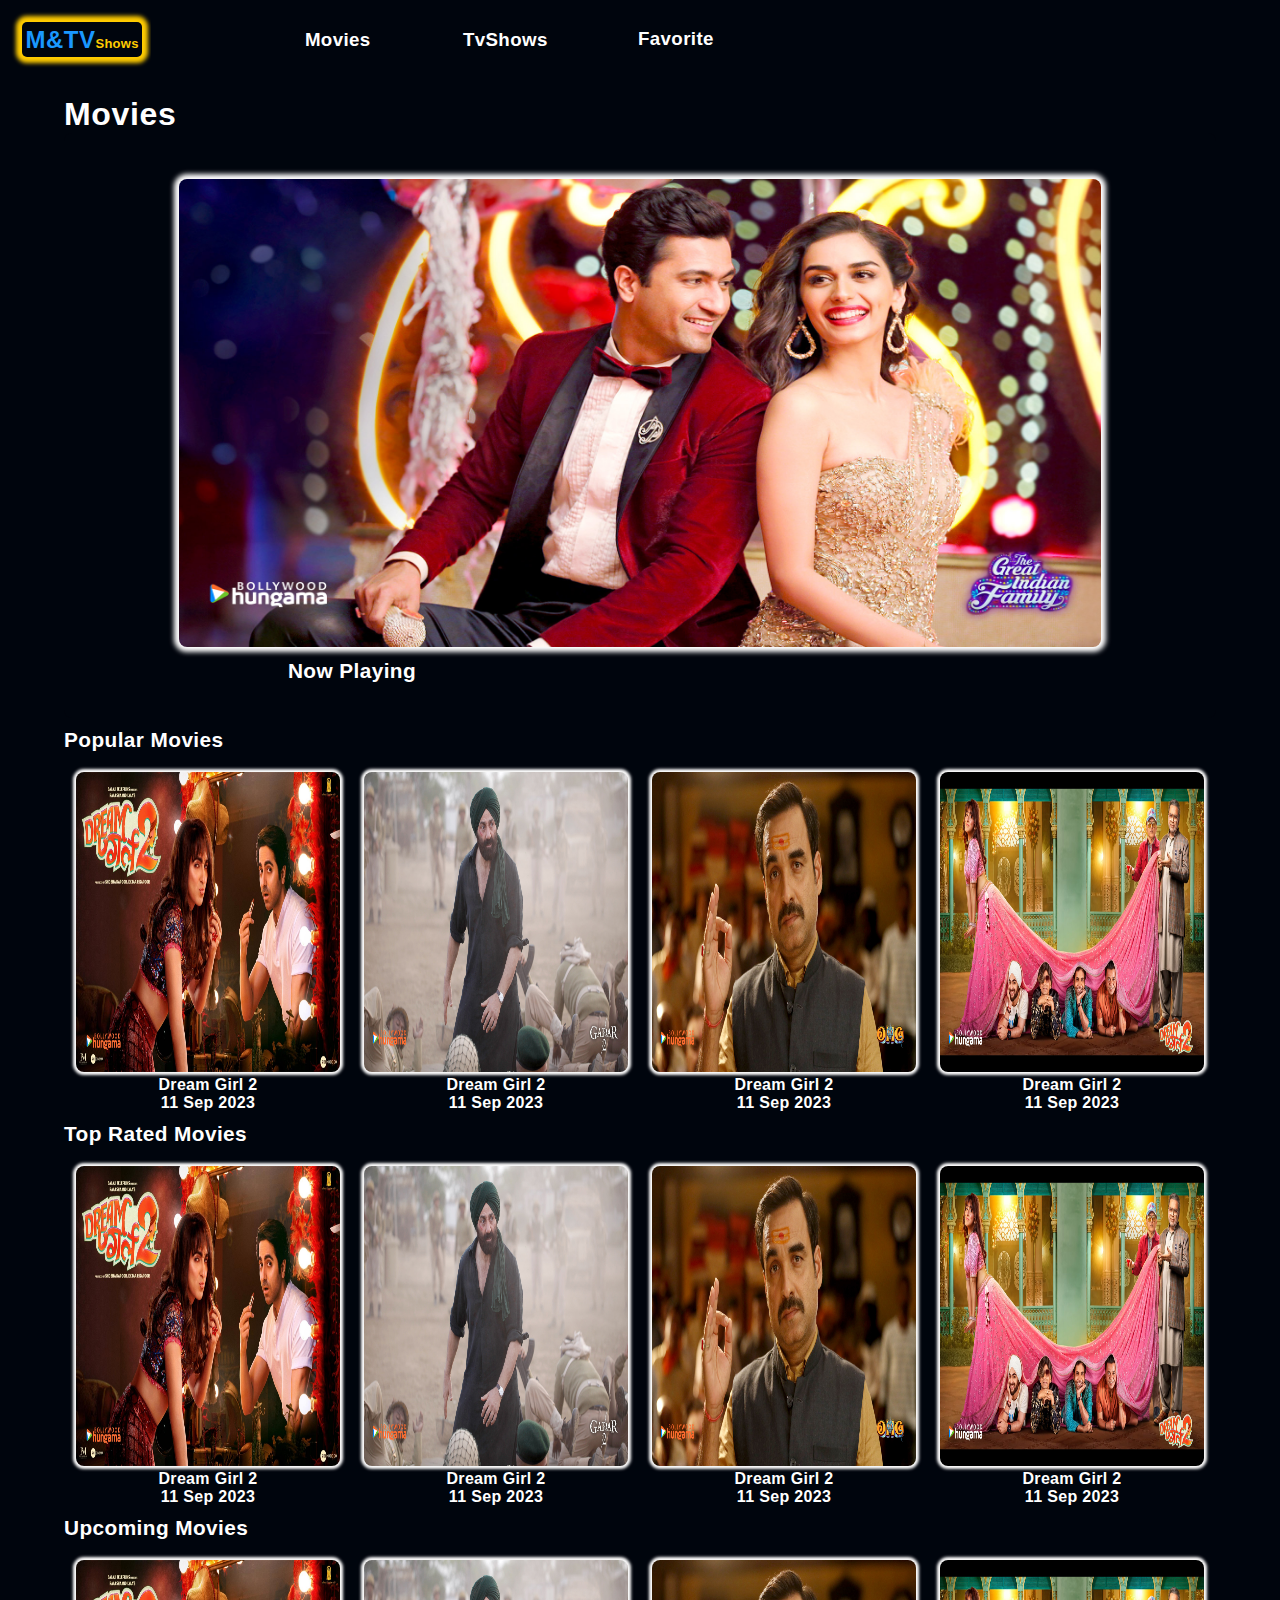
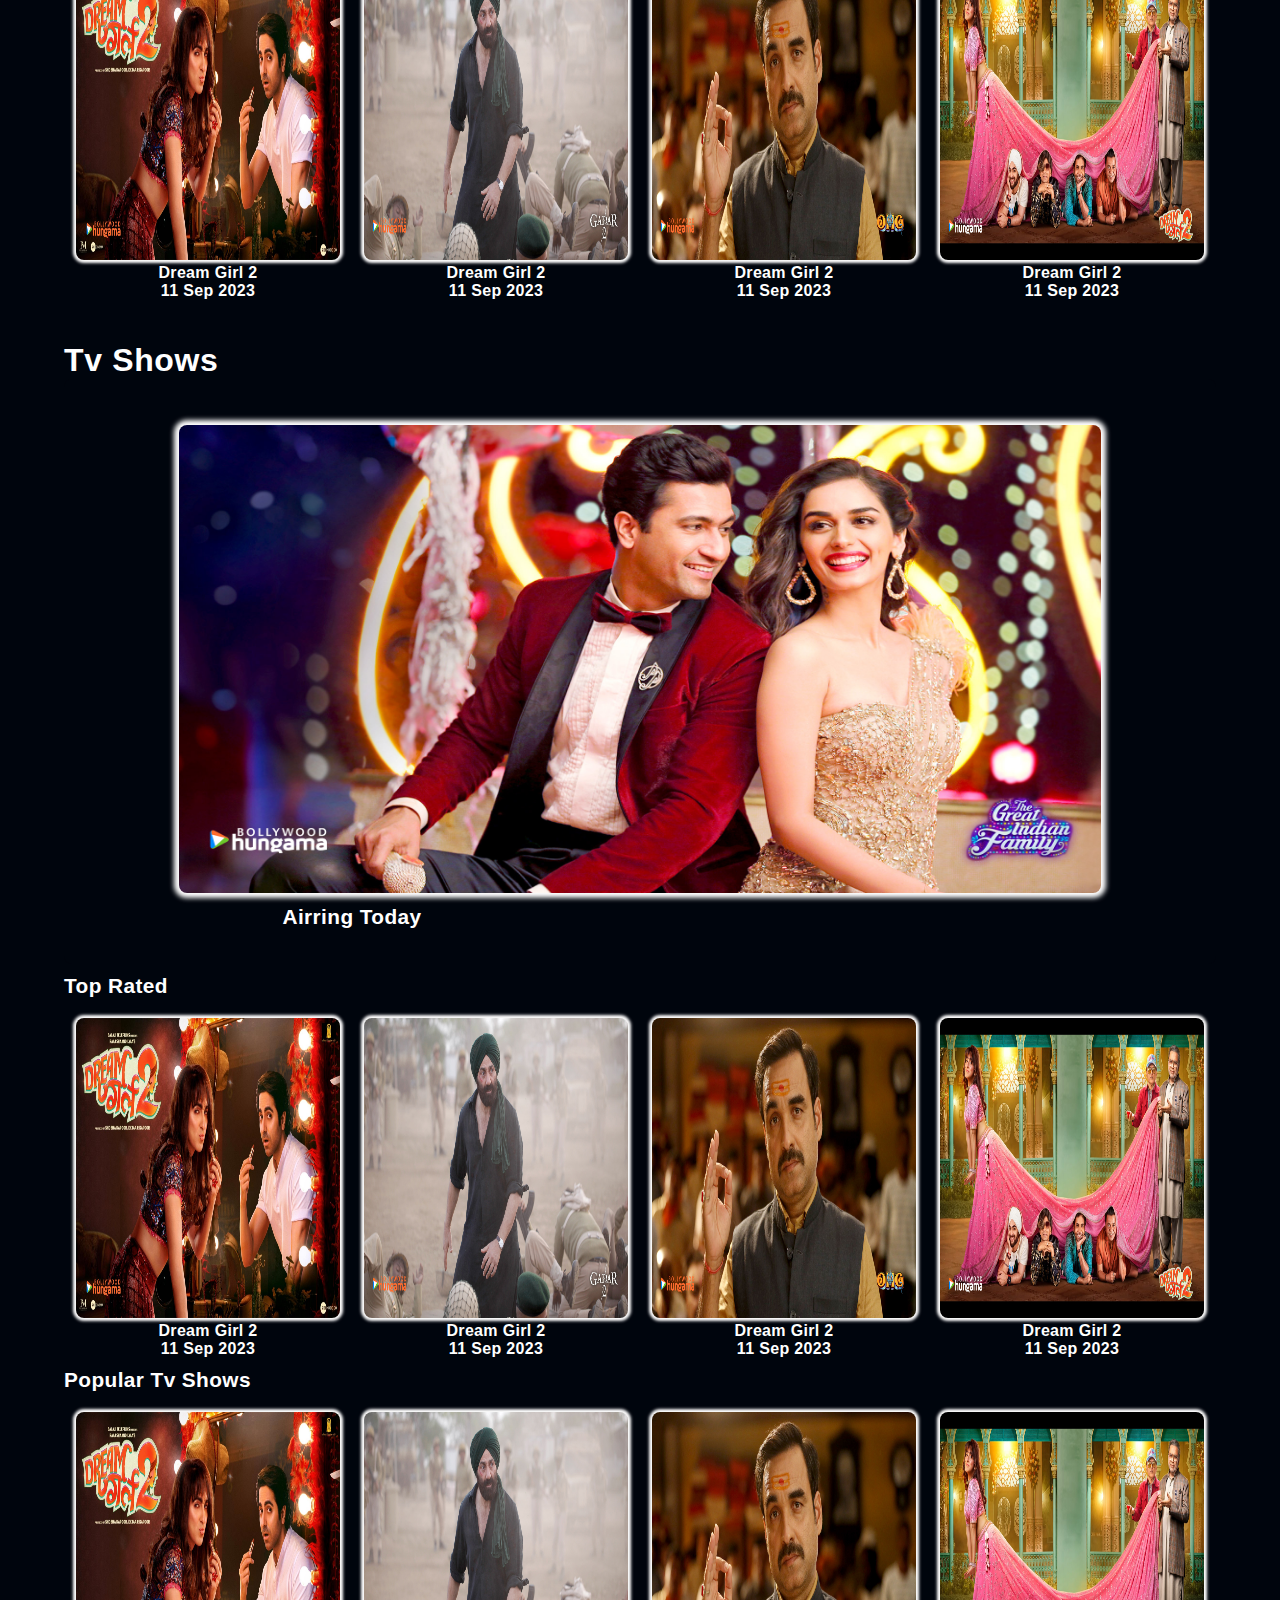
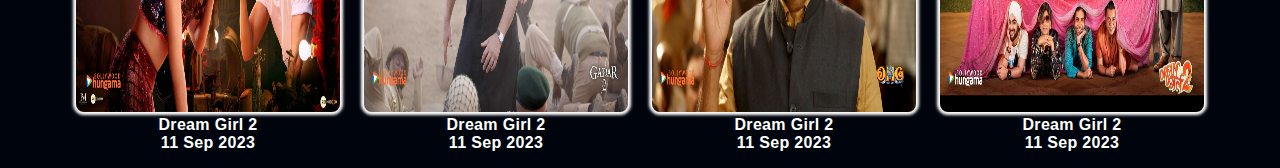
<file: index.html>
<!DOCTYPE html>
<html lang="en">
<head>
    <meta charset="UTF-8">
    <meta name="viewport" content="width=device-width, initial-scale=1.0">
    <link rel="stylesheet" href="https://cdnjs.cloudflare.com/ajax/libs/font-awesome/6.4.2/css/all.min.css" integrity="sha512-z3gLpd7yknf1YoNbCzqRKc4qyor8gaKU1qmn+CShxbuBusANI9QpRohGBreCFkKxLhei6S9CQXFEbbKuqLg0DA==" crossorigin="anonymous" referrerpolicy="no-referrer" />
    <link rel="stylesheet" href="./index.css">
    <link rel="shortcut icon" href="./Photos/download.png">
    <title>M&TV</title>
</head>
<body>
    <main>
        <div class="inside-main-container">
        <!-- ----------starting of navigation bar--------->
            <nav>
                <div class="nav-container">
                    <div class="logo-box">
                        <h2>M&TV<span>Shows</span></h2>
                    </div>
                    <div class="nav-bar-content-box zindex-value">
                        <div class="nav-bar-content">
                            <h3><a href="#movies">Movies</a></h3>
                        </div>
                        <div class="nav-bar-content">
                            <h3><a href="#tvshows">TvShows</a></h3>
                        </div>
                        <div class="nav-bar-content">
                            <h3><a href="./favorite.html">Favorite</a></h3>
                        </div>
                    </div>
                    <div class="nav-bar-form-content">
                        <!-- <form action="" id="form-element"> -->
                            <div id="search-input-div" class="hide-element">
                                <input id="search-input" class="search-input" type="text" placeholder="Search for a movie,tv show...">
                            </div>
                            <div id="search-btn-div">
                                <button type="submit" id="search-btn"><i class="fa-solid fa-magnifying-glass"></i></button>
                            </div>
                            <!-- -----------starting of displaying search results---------------->
                            <div class="search-display-box hide-element">
                                <!-- <div class="searched-movies">
                                    <div class="searched-movie-picture">
                                        <img src="./Photos/4.jpg" alt="">
                                    </div>
                                    <div class="searched-movie-info">
                                        <p>Gaddar 2</p>
                                        <p>2023</p>
                                    </div>
                                </div> -->
                            </div>
                            <!-- -----------ending of displaying search results---------------->
                        <!-- </form> -->
                    </div>
                </div>
            </nav>
        <!-- ---------Ending of navigation bar---------->

        <!-- --------------Starting of movies list---------->
            <div class="movie-list-container" id="movies-main-box">
                <div class="movie-heading">
                    <h1>Movies</h1>
                </div>
                <!-- ------starting of now playing------->
                <div class="now-playing-container" id="movies">
                    <div class="previous-btn now-playing-prev-btn">
                        <i class="fa-solid fa-angles-right"></i>
                    </div>
                    <div class="now-playing">
                        <img src="./Photos/6.jpg" alt="movie-poster" class="now-playing-slides" id="">
                    </div>
                    <div class="favorite-btn hide-element  now-playing-fav-btn">
                        <i class="fa-regular fa-heart"></i>
                    </div>
                    <div class="next-btn now-playing-next-btn">
                        <i class="fa-solid fa-angles-right"></i>
                    </div>
                    <div class="now-playing-text">
                        <p>Now Playing</p>
                    </div>
                </div>
                <!-- ------ending of now playing-------->

                <!-- -------starting of popular movies list--->
                <div class="popular-movies-box">
                    <div class="section-headings">
                        <p>Popular Movies</p>
                    </div>
                    <div class="popular-movies-container popular-movie-container">
                        <div class="previous-btn popular-movies-prev-btn popular-movie-prev-btn">
                            <i class="fa-solid fa-angles-right"></i>
                        </div>
                        <div class="new-div-created">
                            <div class="popular-movies">
                                <img src="./Photos/1.jpg" alt="">
                                <div class="favorite-btn hide-element">
                                    <i class="fa-regular fa-heart"></i>
                                </div>
                                <div class="movies-names-info">
                                    <p class="movies-names">Dream Girl 2</p>
                                    <p class="movies-year">11 Sep 2023</p>
                                </div>
                            </div>
                            <div class="popular-movies">
                                <img src="./Photos/2.jpg" alt="">
                                <div class="favorite-btn hide-element">
                                    <i class="fa-regular fa-heart"></i>
                                </div>
                                <div class="movies-names-info">
                                    <p class="movies-names">Dream Girl 2</p>
                                    <p class="movies-year">11 Sep 2023</p>
                                </div>
                            </div>
                            <div class="popular-movies">
                                <img src="./Photos/3.jpg" alt="">
                                <div class="favorite-btn hide-element">
                                    <i class="fa-regular fa-heart"></i>
                                </div>
                                <div class="movies-names-info">
                                    <p class="movies-names">Dream Girl 2</p>
                                    <p class="movies-year">11 Sep 2023</p>
                                </div>
                            </div>
                            <div class="popular-movies">
                                <img src="./Photos/4.jpg" alt="">
                                <div class="favorite-btn hide-element">
                                    <i class="fa-regular fa-heart"></i>
                                </div>
                                <div class="movies-names-info">
                                    <p class="movies-names">Dream Girl 2</p>
                                    <p class="movies-year">11 Sep 2023</p>
                                </div>
                            </div>
                        </div>
                        <div class="next-btn popular-movies-next-btn popular-movie-next-btn">
                            <i class="fa-solid fa-angles-right"></i>
                        </div>
                    </div>
                </div>
                <!-- --------ending of popular movies list---->

                <!-- -------starting of top rated movies------>
                <section class="top-rated-section">
                    <div class="section-headings">
                        <p>Top Rated Movies</p>
                    </div>
                    <div class="popular-movies-container">
                        <div class="previous-btn top-rated-movies-prev-btn">
                            <i class="fa-solid fa-angles-right"></i>
                        </div>
                        <div class="new-div-created new-div-top-rated">
                            <div class="popular-movies">
                                <img src="./Photos/1.jpg" alt="">
                                <div class="favorite-btn hide-element">
                                    <i class="fa-regular fa-heart"></i>
                                </div>
                                <div class="movies-names-info">
                                    <p class="movies-names">Dream Girl 2</p>
                                    <p class="movies-year">11 Sep 2023</p>
                                </div>
                            </div>
                            <div class="popular-movies">
                                <img src="./Photos/2.jpg" alt="">
                                <div class="favorite-btn hide-element">
                                    <i class="fa-regular fa-heart"></i>
                                </div>
                                <div class="movies-names-info">
                                    <p class="movies-names">Dream Girl 2</p>
                                    <p class="movies-year">11 Sep 2023</p>
                                </div>
                            </div>
                            <div class="popular-movies">
                                <img src="./Photos/3.jpg" alt="">
                                <div class="favorite-btn hide-element">
                                    <i class="fa-regular fa-heart"></i>
                                </div>
                                <div class="movies-names-info">
                                    <p class="movies-names">Dream Girl 2</p>
                                    <p class="movies-year">11 Sep 2023</p>
                                </div>
                            </div>
                            <div class="popular-movies">
                                <img src="./Photos/4.jpg" alt="">
                                <div class="favorite-btn hide-element">
                                    <i class="fa-regular fa-heart"></i>
                                </div>
                                <div class="movies-names-info">
                                    <p class="movies-names">Dream Girl 2</p>
                                    <p class="movies-year">11 Sep 2023</p>
                                </div>
                            </div>
                        </div>
                        <div class="next-btn now top-rated-movies-next-btn">
                            <i class="fa-solid fa-angles-right"></i>
                        </div>
                    </div>
                </section>
                <!-- ------ending of top rated movies----->
                
                <!------starting of upcoming movies section--->
                <section class="upcoming-movies-section">
                    <div class="section-headings">
                        <p>Upcoming Movies</p>
                    </div>
                    <div class="popular-movies-container">
                        <div class="previous-btn upcoming-movies-prev-btn">
                            <i class="fa-solid fa-angles-right"></i>
                        </div>
                        <div class="new-div-created new-div-upcoming">
                            <div class="popular-movies">
                                <img src="./Photos/1.jpg" alt="">
                                <div class="favorite-btn hide-element">
                                    <i class="fa-regular fa-heart"></i>
                                </div>
                                <div class="movies-names-info">
                                    <p class="movies-names">Dream Girl 2</p>
                                    <p class="movies-year">11 Sep 2023</p>
                                </div>
                            </div>
                            <div class="popular-movies">
                                <img src="./Photos/2.jpg" alt="">
                                <div class="favorite-btn hide-element">
                                    <i class="fa-regular fa-heart"></i>
                                </div>
                                <div class="movies-names-info">
                                    <p class="movies-names">Dream Girl 2</p>
                                    <p class="movies-year">11 Sep 2023</p>
                                </div>
                            </div>
                            <div class="popular-movies">
                                <img src="./Photos/3.jpg" alt="">
                                <div class="favorite-btn hide-element">
                                    <i class="fa-regular fa-heart"></i>
                                </div>
                                <div class="movies-names-info">
                                    <p class="movies-names">Dream Girl 2</p>
                                    <p class="movies-year">11 Sep 2023</p>
                                </div>
                            </div>
                            <div class="popular-movies">
                                <img src="./Photos/4.jpg" alt="">
                                <div class="favorite-btn hide-element">
                                    <i class="fa-regular fa-heart"></i>
                                </div>
                                <div class="movies-names-info">
                                    <p class="movies-names">Dream Girl 2</p>
                                    <p class="movies-year">11 Sep 2023</p>
                                </div>
                            </div>
                        </div>
                        <div class="next-btn now upcoming-movies-next-btn">
                            <i class="fa-solid fa-angles-right"></i>
                        </div>
                    </div>
                </section>
                <!-- ----ending of upcoming movies section---->
            </div>
        <!-- --------------ending of movies list---------->
            
            <!------------------starting of TV Shows---------->
            <section class="tv-shows-container" id="tvshows">
                <div class="tv-shows-box">
                    <div class="tv-shows-heading">
                        <h1>Tv Shows</h1>
                    </div>
                    <!-- -----starting Airring-today--- -->
                    <div class="airring-today-container">
                        <div class="previous-btn airring-today-prev-btn">
                            <i class="fa-solid fa-angles-right"></i>
                        </div>
                        <div class="airring-today">
                            <img src="./Photos/6.jpg" alt="movie-poster">
                        </div>
                        <div class="favorite-btn airring-today-fav-btn hide-element">
                            <i class="fa-regular fa-heart"></i>
                        </div>
                        <div class="next-btn now airring-today-next-btn">
                            <i class="fa-solid fa-angles-right"></i>
                        </div>
                        <div class="airring-today-text">
                            <p>Airring Today</p>
                        </div>
                    </div>
                    <!-- ----ending Airring-today--- -->

                    <!-------starting of on the air show--- -->
                    <section class="upcoming-movies-section on-air-show-section">
                        <div class="section-headings">
                            <p>Top Rated</p>
                        </div>
                        <div class="popular-movies-container on-air-show-container extra-class">
                            <div class="previous-btn on-air-show-prev-btn">
                                <i class="fa-solid fa-angles-right"></i>
                            </div>
                            <div class="new-div-created on-air-show-newDiv">
                                <div class="popular-movies on-air-show">
                                    <img src="./Photos/1.jpg" alt="">
                                    <div class="favorite-btn hide-element">
                                        <i class="fa-regular fa-heart"></i>
                                    </div>
                                    <div class="movies-names-info">
                                        <p class="movies-names">Dream Girl 2</p>
                                        <p class="movies-year">11 Sep 2023</p>
                                    </div>
                                </div>
                                <div class="popular-movies on-air-show">
                                    <img src="./Photos/2.jpg" alt="">
                                    <div class="favorite-btn hide-element">
                                        <i class="fa-regular fa-heart"></i>
                                    </div>
                                    <div class="movies-names-info">
                                        <p class="movies-names">Dream Girl 2</p>
                                        <p class="movies-year">11 Sep 2023</p>
                                    </div>
                                </div>
                                <div class="popular-movies on-air-show">
                                    <img src="./Photos/3.jpg" alt="">
                                    <div class="favorite-btn hide-element">
                                        <i class="fa-regular fa-heart"></i>
                                    </div>
                                    <div class="movies-names-info">
                                        <p class="movies-names">Dream Girl 2</p>
                                        <p class="movies-year">11 Sep 2023</p>
                                    </div>
                                </div>
                                <div class="popular-movies on-air-show">
                                    <img src="./Photos/4.jpg" alt="">
                                    <div class="favorite-btn hide-element">
                                        <i class="fa-regular fa-heart"></i>
                                    </div>
                                    <div class="movies-names-info">
                                        <p class="movies-names">Dream Girl 2</p>
                                        <p class="movies-year">11 Sep 2023</p>
                                    </div>
                                </div>
                            </div>
                            <div class="next-btn now on-air-show-next-btn">
                                <i class="fa-solid fa-angles-right"></i>
                            </div>
                        </div>
                    </section>
                    <!------ending of on the air show------>

                    <!-------starting of populat-tv-shows---->
                    <section class="upcoming-movies-section popular-tv-show-section">
                        <div class="section-headings">
                            <p>Popular Tv Shows</p>
                        </div>
                        <div class="popular-movies-container popular-tv-show-container extra-class">
                            <div class="previous-btn popular-tv-show-prev-btn">
                                <i class="fa-solid fa-angles-right"></i>
                            </div>
                            <div class="new-div-created popular-tv-show-newDiv">
                                <div class="popular-movies popular-tv-show">
                                    <img src="./Photos/1.jpg" alt="">
                                    <div class="favorite-btn hide-element">
                                        <i class="fa-regular fa-heart"></i>
                                    </div>
                                    <div class="movies-names-info">
                                        <p class="movies-names">Dream Girl 2</p>
                                        <p class="movies-year">11 Sep 2023</p>
                                    </div>
                                </div>
                                <div class="popular-movies popular-tv-show">
                                    <img src="./Photos/2.jpg" alt="">
                                    <div class="favorite-btn hide-element">
                                        <i class="fa-regular fa-heart"></i>
                                    </div>
                                    <div class="movies-names-info">
                                        <p class="movies-names">Dream Girl 2</p>
                                        <p class="movies-year">11 Sep 2023</p>
                                    </div>
                                </div>
                                <div class="popular-movies popular-tv-show">
                                    <img src="./Photos/3.jpg" alt="">
                                    <div class="favorite-btn hide-element">
                                        <i class="fa-regular fa-heart"></i>
                                    </div>
                                    <div class="movies-names-info">
                                        <p class="movies-names">Dream Girl 2</p>
                                        <p class="movies-year">11 Sep 2023</p>
                                    </div>
                                </div>
                                <div class="popular-movies popular-tv-show">
                                    <img src="./Photos/4.jpg" alt="">
                                    <div class="favorite-btn hide-element">
                                        <i class="fa-regular fa-heart"></i>
                                    </div>
                                    <div class="movies-names-info">
                                        <p class="movies-names">Dream Girl 2</p>
                                        <p class="movies-year">11 Sep 2023</p>
                                    </div>
                                </div>
                            </div>
                            <div class="next-btn now popular-tv-show-next-btn">
                                <i class="fa-solid fa-angles-right"></i>
                            </div>
                        </div>
                    </section>
                    <!-------ending of popular tv shows--- -->
                </div>
            </section>
            <!-------------------ending of tv shows---------->
        </div>
    </main>
    <script src="./index.js"></script>
</body>
</html>
</file>
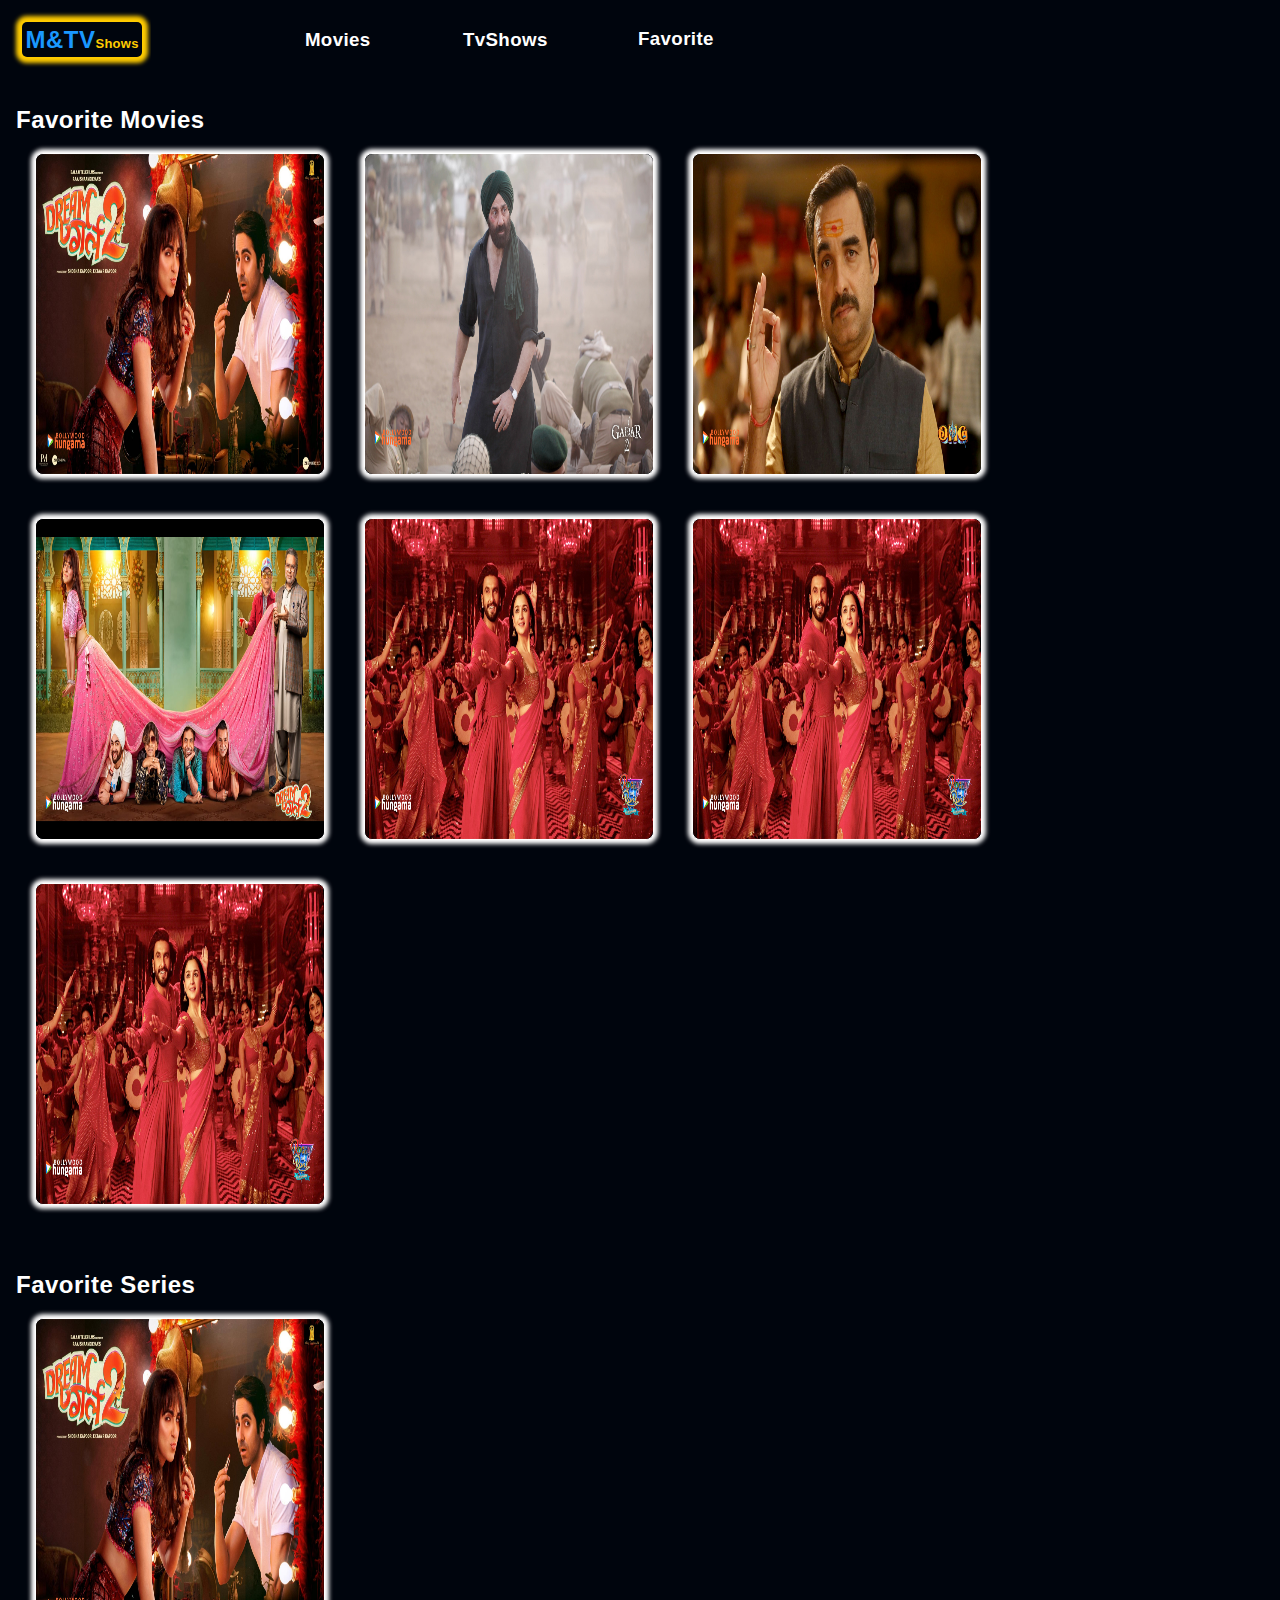
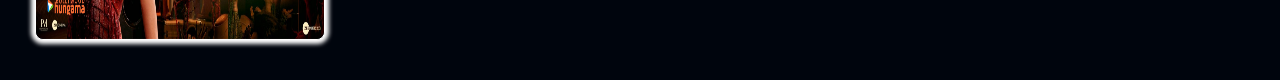
<file: favorite.html>
<!DOCTYPE html>
<html lang="en">
<head>
    <meta charset="UTF-8">
    <meta name="viewport" content="width=device-width, initial-scale=1.0">
    <link rel="stylesheet" href="./index.css">
    <link rel="stylesheet" href="./moviesPage.css">
    <link rel="stylesheet" href="./favorite.css">
    <link rel="shortcut icon" href="./Photos/download.png">
    <link rel="stylesheet" href="https://cdnjs.cloudflare.com/ajax/libs/font-awesome/6.4.2/css/all.min.css" integrity="sha512-z3gLpd7yknf1YoNbCzqRKc4qyor8gaKU1qmn+CShxbuBusANI9QpRohGBreCFkKxLhei6S9CQXFEbbKuqLg0DA==" crossorigin="anonymous" referrerpolicy="no-referrer" />
    <title>Favorite Movies&Tv Shows</title>
</head>
<body>
    <main>
        <div class="inside-main-container">
        <!-- ----------starting of navigation bar--------->
        <nav>
            <div class="nav-container">
                <div class="logo-box">
                    <h2><a href="./index.html">M&TV<span>Shows</span></a></h2>
                </div>
                <div class="nav-bar-content-box zindex-value">
                    <div class="nav-bar-content">
                        <h3><a href="./index.html#movies">Movies</a></h3>
                    </div>
                    <div class="nav-bar-content">
                        <h3><a href="./index.html#tvshows">TvShows</a></h3>
                    </div>
                    <div class="nav-bar-content">
                        <h3><a href="">Favorite</a></h3>
                    </div>
                </div>
                <div class="nav-bar-form-content">
                    <!-- <form action="" id="form-element"> -->
                        <div id="search-input-div" class="hide-element">
                            <input id="search-input" class="search-input" type="text" placeholder="Search for a movie,tv show...">
                        </div>
                        <div id="search-btn-div">
                            <button type="submit" id="search-btn"><i class="fa-solid fa-magnifying-glass"></i></button>
                        </div>
                        <!-- -----------starting of displaying search results---------------->
                        <div class="search-display-box hide-element">
                            <!-- <div class="searched-movies">
                                <div class="searched-movie-picture">
                                    <img src="./Photos/4.jpg" alt="">
                                </div>
                                <div class="searched-movie-info">
                                    <p>Gaddar 2</p>
                                    <p>2023</p>
                                </div>
                            </div> -->
                        </div>
                        <!-- -----------ending of displaying search results---------------->
                    <!-- </form> -->
                </div>
            </div>
        </nav>
        </div>
        <section class="fav-movies-container container">
            <h2>Favorite Movies</h2>
            <div class="fav-movies-box">
                <div class="fav-movies">
                    <img src="./Photos/1.jpg" alt="">
                    <div>
                        <i class="fa-solid fa-trash"></i>
                    </div>
                </div>
                <div class="fav-movies">
                    <img src="./Photos/2.jpg" alt="">
                </div>
                <div class="fav-movies">
                    <img src="./Photos/3.jpg" alt="">
                </div>
                <div class="fav-movies">
                    <img src="./Photos/4.jpg" alt="">
                </div>
                <div class="fav-movies">
                    <img src="./Photos/5.jpg" alt="">
                </div>
                <div class="fav-movies">
                    <img src="./Photos/5.jpg" alt="">
                </div>
                <div class="fav-movies">
                    <img src="./Photos/5.jpg" alt="">
                </div>
            </div>
        </section> 
        <section class="fav-tvShows-container container">
            <h2>Favorite Series</h2>
            <div class="fav-movies-box fav-tvShows-box">
                <div class="fav-movies">
                    <img src="./Photos/1.jpg" alt="">
                    <div>
                        <i class="fa-solid fa-trash"></i>
                    </div>
                </div>
            </div>    
        </section>
    </main> 
    <script src="./index.js"></script>      
</body>
</html>
</file>
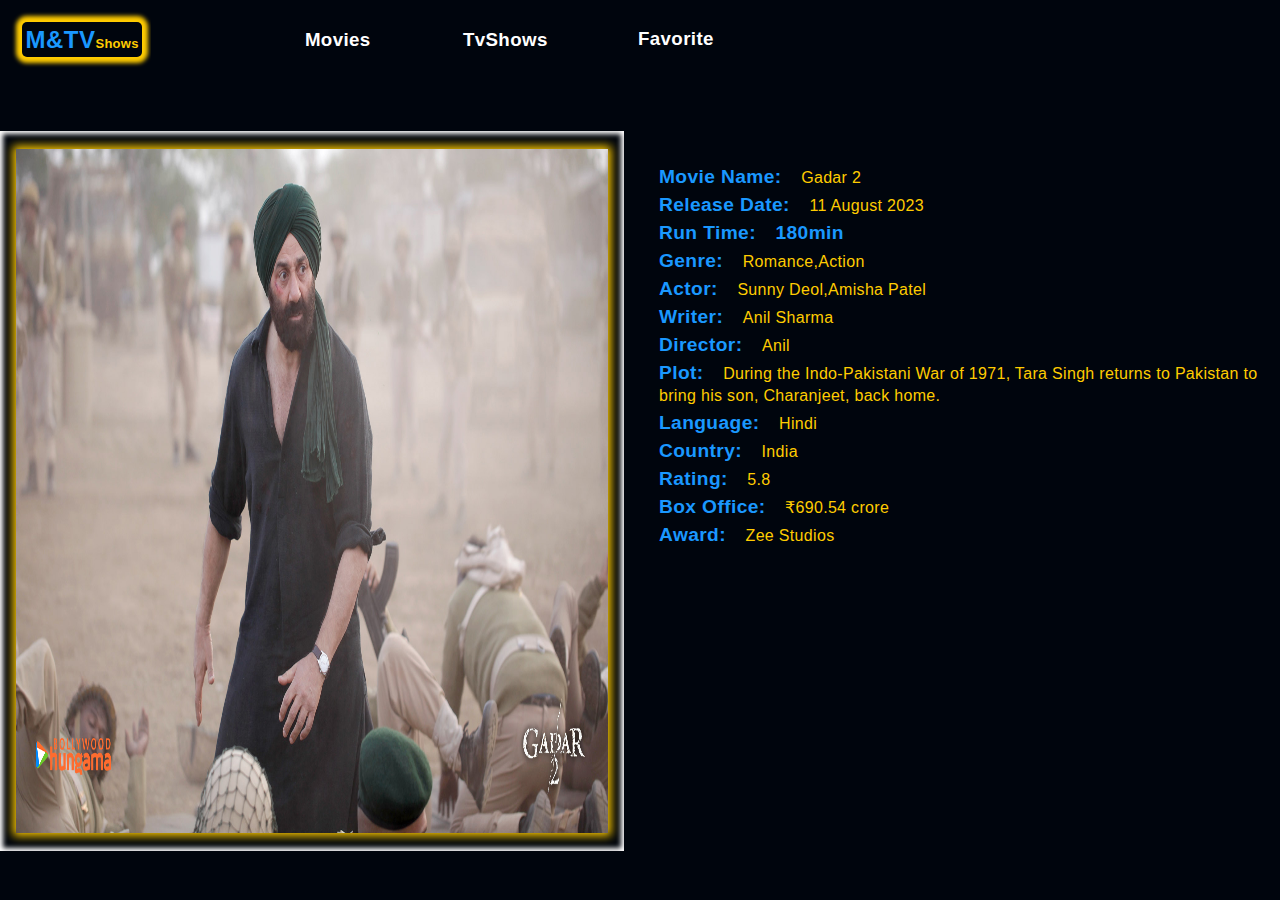
<file: moviePage.html>
<!DOCTYPE html>
<html lang="en">
<head>
    <meta charset="UTF-8">
    <meta name="viewport" content="width=device-width, initial-scale=1.0">
    <link rel="stylesheet" href="./index.css">
    <link rel="stylesheet" href="./moviesPage.css">
    <link rel="shortcut icon" href="./Photos/download.png">
    <link rel="stylesheet" href="https://cdnjs.cloudflare.com/ajax/libs/font-awesome/6.4.2/css/all.min.css" integrity="sha512-z3gLpd7yknf1YoNbCzqRKc4qyor8gaKU1qmn+CShxbuBusANI9QpRohGBreCFkKxLhei6S9CQXFEbbKuqLg0DA==" crossorigin="anonymous" referrerpolicy="no-referrer" />
    <title>Movie Page</title>
</head>
<body>
    <main>
        <div class="inside-main-container">
        <!-- ----------starting of navigation bar--------->
            <nav>
                <div class="nav-container">
                    <div class="logo-box">
                        <h2><a href="./index.html">M&TV<span>Shows</span></a></h2>
                    </div>
                    <div class="nav-bar-content-box zindex-value">
                        <div class="nav-bar-content">
                            <h3><a href="./index.html#movies">Movies</a></h3>
                        </div>
                        <div class="nav-bar-content">
                            <h3><a href="./index.html#tvshows">TvShows</a></h3>
                        </div>
                        <div class="nav-bar-content">
                            <h3><a href="">Favorite</a></h3>
                        </div>
                    </div>
                    <div class="nav-bar-form-content">
                        <!-- <form action="" id="form-element"> -->
                            <div id="search-input-div" class="hide-element">
                                <input id="search-input" class="search-input" type="text" placeholder="Search for a movie,tv show...">
                            </div>
                            <div id="search-btn-div">
                                <button type="submit" id="search-btn"><i class="fa-solid fa-magnifying-glass"></i></button>
                            </div>
                            <!-- -----------starting of displaying search results---------------->
                            <div class="search-display-box hide-element">
                                <!-- <div class="searched-movies">
                                    <div class="searched-movie-picture">
                                        <img src="./Photos/4.jpg" alt="">
                                    </div>
                                    <div class="searched-movie-info">
                                        <p>Gaddar 2</p>
                                        <p>2023</p>
                                    </div>
                                </div> -->
                            </div>
                            <!-- -----------ending of displaying search results---------------->
                        <!-- </form> -->
                    </div>
                </div>
            </nav>
            <div class="movie-details-container">
                <div class="movie-poster-container">
                    <div class="poster-div">
                        <img class="poster-div-img" src="./Photos/2.jpg" alt="">
                    </div>
                </div>
                <div class="movies-details-box">
                    <div class="movie-info">
                        <p>Movie Name:&emsp;<span>Gadar 2</span></p>
                    </div>
                    <div class="movie-info">
                        <p>Release Date:&emsp;<span>11 August 2023</span></p>
                    </div>
                    <div class="movie-info">
                        <p>Run Time:&emsp;<span></span>180min</p>
                    </div>
                    <div class="movie-info">
                        <p>Genre:&emsp;<span>Romance,Action</span></p>
                    </div>
                    <div class="movie-info">
                        <p>Actor:&emsp;<span>Sunny Deol,Amisha Patel</span></p>
                    </div>
                    <div class="movie-info">
                        <p>Writer:&emsp;<span>Anil Sharma</span></p>
                    </div>
                    <div class="movie-info">
                        <p>Director:&emsp;<span>Anil</span></p>
                    </div>
                    <div class="movie-info">
                        <p>Plot:&emsp;<span>During the Indo-Pakistani War of 1971, Tara Singh returns to Pakistan to bring his son, Charanjeet, back home.</span></p>
                    </div>
                    <div class="movie-info">
                        <p>Language:&emsp;<span>Hindi</span></p>
                    </div>
                    <div class="movie-info">
                        <p>Country:&emsp;<span>India</span></p>
                    </div>
                    <div class="movie-info">
                        <p>Rating:&emsp;<span>5.8</span></p>
                    </div>
                    <div class="movie-info">
                        <p>Box Office:&emsp;<span>₹690.54 crore</span></p>
                    </div>
                    <div class="movie-info">
                        <p>
                            <i class="fa-solid fa-trophy"></i>
                            Award:&emsp;<span>Zee Studios</span> 
                        </p>
                    </div>
                </div>
            </div>
        </div>
    </main>
    <script src="./index.js"></script>        
</body>
</html>
</file>
<file: index.css>
*{
    background-color: #00050d;
    color: #fff;
    margin: 0%;
    padding: 0%;
    font-family: sans-serif;
    /* font-family: 'Piazzolla', serif; */
    letter-spacing: .02em;
}

.logo-box h2{
    color: #1a98ff;
    box-shadow: 0 0 4px 6px #fc0;
    padding: 0.2rem;
    border-radius: 5px;
    font-weight: bold;
}
.logo-box h2 span{
    font-size: small;
    color: #fc0;
}
.nav-container{
    /* background-color: #011022; */
    /* border: 1px solid white; */
    display: flex;
    padding: 1rem;
}
.nav-container div{
    padding: 0.2rem;
    margin: 0.2rem;
}
.nav-bar-content-box{
    display: flex;
    /* border: 1px solid white; */
    /* width: auto; */
    min-width: 40%;
    justify-content: space-around;
    /* z-index: 1; */
}
.nav-bar-content{
    /* border: 1px solid white; */
    /* width: auto; */
    /* min-width: 32%; */
    position: relative;
    left: 20%;
}
.nav-bar-content h3{
    width: 30%;
}
.nav-bar-content h3 a{
    text-decoration: none;
    margin: 15%;
    padding: 10%;
    /* margin: 0%; */
    /* margin-left: 40%; */
}
.nav-bar-form-content{
    /* border: 1px solid white; */
    width: 40%;
    height: 4%;
    position: absolute;
    /* left: 25%; */
    right: 1rem;
}
.nav-bar-form-content input{
    position: absolute;
    top: 0;
    right: 0;
    width: 100%;
    height: 85%;
    border-radius: 25px;
    font-size: 20px;
    padding: 8px 30px;
    border: none;
    box-shadow: 0 5px 8px 3px grey;
    transition: all 1ms ease-in-out;
    display: block;
}
.nav-bar-form-content input:focus{
    outline: none;
}
.nav-bar-form-content button{
    position: absolute;
    top: 0;
    right: 0;
    margin-top: 5px;
    width: 50px;
    height: 100%;
    border-radius: 50%;
    cursor: pointer;
    border: none;
    background: none;
    font-size: 1.6rem;
}
.nav-bar-form-content button i{
    color: rgb(93, 94, 95);
}
.nav-bar-form-content button:hover i{
    color: rgb(162, 163, 163);
}
.hide-element{
    display: none;
}
.zindex-value{
    z-index: 1;
}

/* -------------------end of nav bar--------------- */

/* --------------starting of next and previous button--- */
.previous-btn{
    background: transparent;
    font-size: 1.6rem;
    transform: rotate(180deg);
    z-index: 1;
    position: absolute;
}
.previous-btn i{
    background: transparent;
    transition: all 0.1s ease-in-out;
}
.previous-btn i:hover{
    border-radius: 50%;
    box-shadow: 0 0 2px 2px white;
    transform: scale(1.2,1.2);
}
.next-btn{
    background: transparent;
    font-size: 1.6rem;
    position: absolute;
}
.next-btn i{
    background: transparent;
    transition: all 0.1s ease-in-out;
}
.next-btn i:hover{
    border-radius: 50%;
    box-shadow: 0 0 2px 2px white;
    transform: scale(1.2,1.2);
}
/* ---starting of movies list next&prev button-- */
.now-playing-prev-btn{
    /* position: absolute; */
    left: 15%;
}
.now-playing-next-btn{
    /* position: absolute; */
    right: 15%;
}
.popular-movies-prev-btn{
    /* position: absolute; */
    left: 3%;
    top: 110%;
}
.popular-movies-next-btn{
    /* position: absolute; */
    right: 3%;
    top: 110%;
}
/* ---ending of movies list next&prev button--- */
/* ---starting of next&prev Tv shows button----- */
.airring-today-prev-btn{
    /* position: absolute; */
    left: 15%;
}
.airring-today-next-btn{
    right: 15%;
}
.on-air-show-prev-btn{
    left: -2%;
    top: 30%;
}
.on-air-show-next-btn{
    right: -2%;
    top: 30%;
}
.popular-tv-show-next-btn{
    right: -2%;
    top: 30%;
}
.popular-tv-show-prev-btn{
    left: -2%;
    top: 30%;
}
/* ---ending of next&prev Tv shows button----- */

/* ---------------ending of next and previous button----- */


/* -------------starting of movie list------------- */
.movie-list-container{
    /* border: 1px solid white; */
    padding: 1rem 4rem;
}
.now-playing-container{
    /* border: 1px solid white; */
    width: 100%;
    height: 65vh;
    border-radius: 8px;
    display: flex;
    flex-direction: column;
    justify-content: center;
    align-items: center;
}
.now-playing{
    width: 80%;
    height: 80%;
    border-radius: 8px;
    position: relative;
    /* overflow: hidden; */
}
.now-playing img{
    /* margin: 8% 0 0 12%; */
    width: 100%;
    height: 100%;
    border-radius: 8px;
    box-shadow: 0px 0px 5px 5px white ;
    transition: all 1s ease-in-out;
}
.now-playing img:hover{
    box-shadow: 0px 0px 6px 6px red ;
    transform: scale(1.1) ;
    cursor: pointer;
}
.now-playing-text{
    position: relative;
    top:2%;
    left: -25%;
    font-size: 1.3rem;
    font-weight: 700;
    background: transparent;
}
.now-playing-text p{
    background: transparent;
    color:  #fff;
}
/* .now-playing-fav-btn{
    right: 10%;
    top: 0%;
    margin-right:-15%;
    margin-top: -7%;
    position: absolute;
} */
/* ------------------starting of popular movies list------- */
.popular-movies-box{
    /* border: 1px solid white; */
    margin-top: 10px;
}
.popular-movies-container{
    display: flex;
    justify-content: space-around;
    margin-top: 10px;
}
.new-div-created{
    display: flex;
    justify-content: space-around;
    margin-top: 10px;
    width: 100%;
    height: 100%;
}

.popular-movies{
    width: 23%;
    height: auto;
    position: relative;
    /* border: 1px solid white; */
}
.section-headings{
    font-size: 1.3rem;
    font-weight: 700;
}
.popular-movies img{
    width: 100%;
    height: 300px;
    border-radius: 8px;
    box-shadow: 0px 0px 3px 3px white ;
    transition: all 0.5s ease-in-out;
}
.popular-movies img:hover{
    box-shadow: 0px 0px 6px 6px red ;
    transform: scale(1.1) ;
    cursor: pointer;
}
.movies-names-info{
    text-align: center;
    font-weight: 700;
}

/* ------------------ending of popular movies list---------- */

/* ---------starting of top rated------------ */
section{
    margin-top: 10px;
}
.top-rated-movies-prev-btn{
    left: 3%;
    top: 165%;
}
.top-rated-movies-next-btn{
    right: 3%;
    top: 165%;
}
/* -----------ending of top rated----------- */

/* -----------------starting of upcoming movies--- */
.upcoming-movies-next-btn{
    right: 3%;
    top: 225%;
}
.upcoming-movies-prev-btn{
    left: 3%;
    top: 225%;
}
/* -------------ending of upcoming movies------ */
/* -------------ending of movie list--------------- */

/* --------------starting of Tv shows--------------- */
/* ---------Starting Arriving today--------- */
.tv-shows-container{
    /* border: 1px solid white; */
    padding: 1rem 4rem;
}
.airring-today-container{
    /* border: 1px solid white; */
    width: 100%;
    height: 65vh;
    border-radius: 8px;
    display: flex;
    flex-direction: column;
    justify-content: center;
    align-items: center;
    position: relative;
}
.airring-today{
    width: 80%;
    height: 80%;
    border-radius: 8px;
}
.airring-today img{
    width: 100%;
    height: 100%;
    border-radius: 8px;
    box-shadow: 0px 0px 5px 5px white ;
    transition: all 0.5s ease-in-out;
}
.airring-today img:hover{
    box-shadow: 0px 0px 6px 6px red ;
    transform: scale(1.1) ;
    cursor: pointer;
}
.airring-today-text{
    position: relative;
    top:2%;
    left: -25%;
    font-size: 1.3rem;
    font-weight: 700;
    background: transparent;
}
.airring-today-text p{
    background: transparent;
    color:  #fff;
}
/* --------ending Arriving today----------- */

/* ------starting of on the air----- */
.on-air-show-container{
    position: relative;
}
/* ----ending of on the air--------- */
.popular-tv-show-container{
    position: relative;
}
/* --------------ending of tv shows----------------- */
.display-block{
    display: block;
}

/* --------------starting of favorite-button------------ */
.favorite-btn{
    position: absolute;
    top: 3%;
    right: 5%;
    font-size: 1.5rem;
    background: transparent;
}
.favorite-btn i{
    background: transparent;
    
}
.favorite-btn-toggle{
    color: red;
    font-weight: 900;
}
.favorite-btn i:hover{
    cursor: pointer;
}
.now-playing-fav-btn{
    right: 22%;
    top: 25%;
}
.airring-today-fav-btn{
    right: 13%;
    top: 10%;
}

/* ----------------ending of favorite button------------ */


/* <!-- -----------starting of displaying search results----------------> */
.search-display-box{
    /* border: 1px solid white; */
    position: absolute;
    width: 100%;
    top: 140%;
    right: 5%;
    max-height: 500px;
    overflow-y: scroll;
    box-shadow: 2px 5px 8px 3px grey;
    z-index: 30;
}

.search-display-box::-webkit-scrollbar{
    width: 8px;
}
.search-display-box::-webkit-scrollbar-track{
    box-shadow: inset 0 0 6px rgba(0,0,0,0.3);
}
.search-display-box::-webkit-scrollbar-thumb{
    background-color: #d4aa11;
    outline: none;
    border-radius: 10px;
}
.searched-movies{
    background-color: #1d1d1d;
    padding: 0.5rem;
    border-bottom: 1px solid #171717;
    width: calc(350px,8px);
    color: #fff;
    cursor: pointer;
    transition: all 200ms ease-in-out;
    display: flex;
    align-items: center;
}
.searched-movies:hover{
    background-color: #1f1f1f;
}
.searched-movie-picture{
    width: 30%;
    height: 15%;
}
.searched-movie-picture img{
    width: 100%;
    height: 100%;
}
/* <!-- -----------ending of displaying search results----------------> */

@media screen and (max-width:600px) {
    .new-div-created{
        display: flex;
        flex-wrap: wrap;
        width: 100%;
        
    }
    .popular-movies{
        /* width: 200%; */
        min-width: 145px;
        height: 20rem;
        margin: 1.2rem;
        margin-bottom: 1.5rem;
        border: 1px solid white;
        border-radius: 8px;
        box-shadow: 0 0 4px 4px white;
        text-align: center;
        /* overflow: scroll; */
    }
    .popular-movies img{
        width: 100%;
        height: 100%;
        border-radius: 8px;
        box-shadow: 0px 0px 3px 3px white ;
        transition: all 0.5s ease-in-out;
    }
    .popular-movies-container{
        display: flex;
        flex-wrap: wrap;
    }
}
</file>
<file: moviesPage.css>
.logo-box h2 a{
    text-decoration: none;
    color: #1a98ff;
}
.movie-details-container{
    /* border: 1px solid white; */
    margin-top: 4%;
    display: flex;
}
.movie-poster-container{
    height: 80vh;
    width: 50%;
}
.poster-div{
    height: 100%;
    width: 100%;
    display: flex;
    justify-content: center;
    align-items: center;
    box-shadow: 0 0 5px 3px white inset;
}
.movie-poster-container img{
    height: 95%;
    width: 95%;
    box-shadow: 0 0 9px 3px #fc0;
}
.movies-details-box{
    display: flex;
    flex-direction: column;
    padding: 2rem 0 1rem 2rem;
    width: 50%;
}
.movie-info{
    margin: 3px;
    font-size: 1.2rem;
    font-weight: 700;
}
p{
    color: #1a98ff;
}
.movie-info p span{
    font-size: 1rem;
    font-weight: 300;
    color: #fc0;
}
p i{
    color: #fc0;
}
</file>
<file: favorite.css>
.container{
    padding: 1rem;
    /* border: 1px solid white; */
}
.fav-movies-box{
    display: flex;
    flex-wrap: wrap;
    /* justify-content: space-around; */
    /* border: 1px solid white; */
}
.fav-movies{
    width: 18rem;
    height: 20rem;
    margin: 1.2rem;
    margin-bottom: 1.5rem;
    border: 1px solid white;
    border-radius: 8px;
    box-shadow: 0 0 4px 4px white;
    text-align: center;
}
.fav-movies img{
    width: 100%;
    height: 100%;
    border-radius: 8px;
}
.fav-movies div i{
    text-align: center;
}
.fav-movies div i:hover{
    cursor: pointer;
    color: red;
}
</file>
